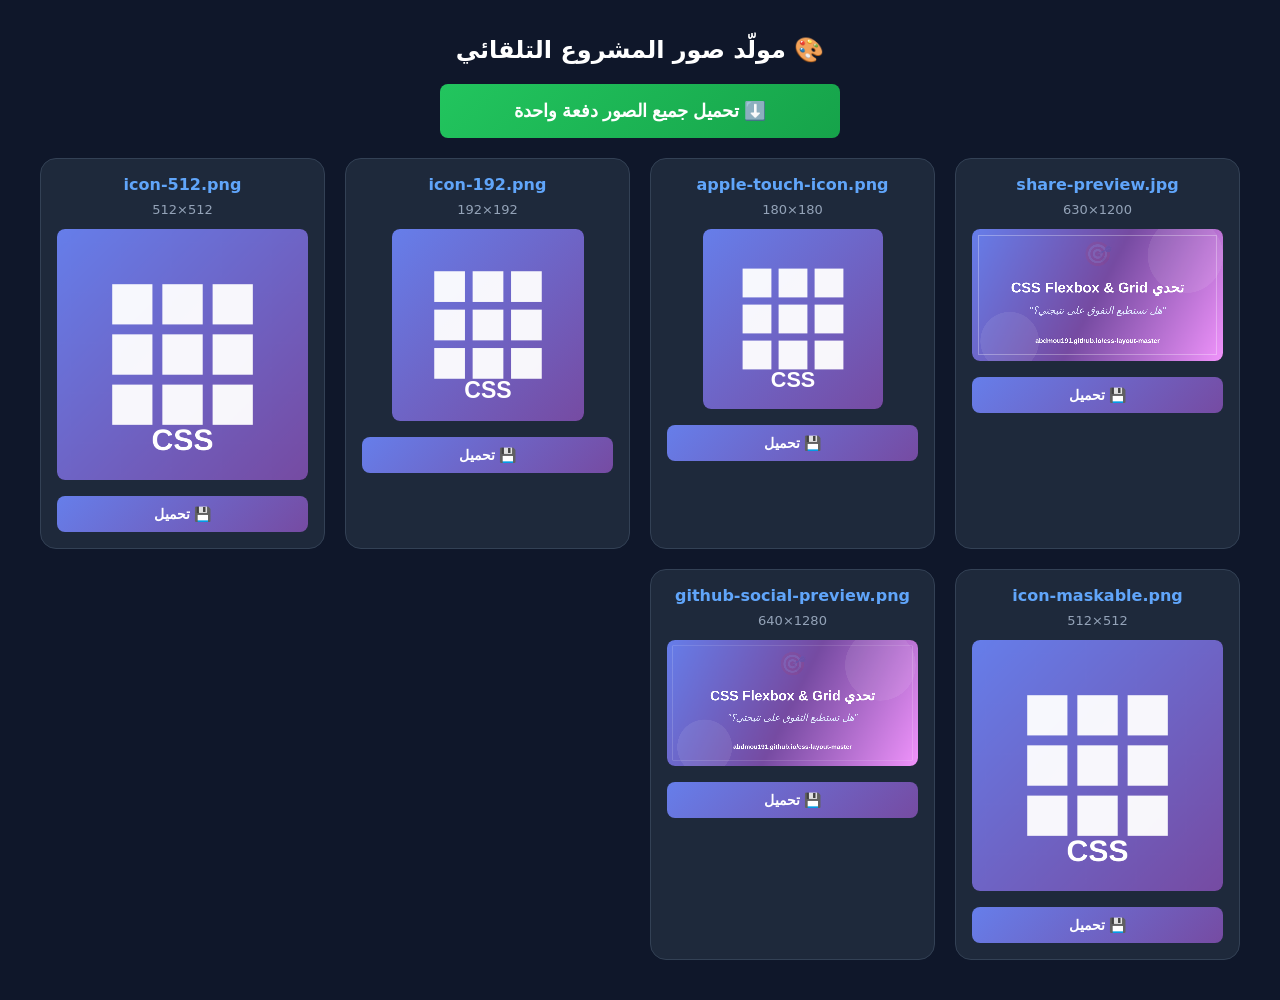
<file: generate-all-images.html>
<!DOCTYPE html>
<html lang="ar" dir="rtl">
<head>
  <meta charset="UTF-8">
  <meta name="viewport" content="width=device-width, initial-scale=1">
  <title>🎨 مولّد صور المشروع</title>
  <style>
    * { box-sizing: border-box; }
    body {
      font-family: system-ui, sans-serif;
      background: #0f172a;
      color: #fff;
      padding: 20px;
      margin: 0;
    }
    h1 { text-align: center; font-size: 24px; }
    .grid {
      display: grid;
      grid-template-columns: repeat(auto-fill, minmax(280px, 1fr));
      gap: 20px;
      max-width: 1200px;
      margin: 20px auto;
    }
    .card {
      background: #1e293b;
      border-radius: 16px;
      padding: 16px;
      text-align: center;
      border: 1px solid #334155;
    }
    .card h3 { font-size: 16px; margin: 0 0 8px; color: #60a5fa; }
    .card p { font-size: 13px; color: #94a3b8; margin: 0 0 12px; }
    canvas {
      border-radius: 8px;
      max-width: 100%;
      margin-bottom: 12px;
      background: #000;
    }
    button {
      background: linear-gradient(135deg, #667eea, #764ba2);
      color: white;
      border: none;
      padding: 10px 20px;
      border-radius: 8px;
      font-size: 14px;
      font-weight: 600;
      cursor: pointer;
      width: 100%;
    }
    button:hover { transform: translateY(-2px); }
    .btn-all {
      display: block;
      max-width: 400px;
      margin: 20px auto;
      padding: 16px;
      font-size: 18px;
      background: linear-gradient(135deg, #22c55e, #16a34a);
    }
  </style>
</head>
<body>
  <h1>🎨 مولّد صور المشروع التلقائي</h1>
  <button class="btn-all" onclick="downloadAll()">⬇️ تحميل جميع الصور دفعة واحدة</button>
  <div class="grid" id="grid"></div>

  <script>
    var images = [
      { name: 'share-preview.jpg', w: 1200, h: 630, type: 'og' },
      { name: 'apple-touch-icon.png', w: 180, h: 180, type: 'icon' },
      { name: 'icon-192.png', w: 192, h: 192, type: 'icon' },
      { name: 'icon-512.png', w: 512, h: 512, type: 'icon' },
      { name: 'icon-maskable.png', w: 512, h: 512, type: 'maskable' },
      { name: 'github-social-preview.png', w: 1280, h: 640, type: 'og' }
    ];

    var grid = document.getElementById('grid');

    function drawIcon(ctx, W, H, maskable) {
      var cx = W/2, cy = H/2;
      var size = Math.min(W, H);
      // خلفية متدرجة
      var g = ctx.createLinearGradient(0, 0, W, H);
      g.addColorStop(0, '#667eea');
      g.addColorStop(1, '#764ba2');
      ctx.fillStyle = g;
      ctx.fillRect(0, 0, W, H);
      // مربعات تمثيل Grid
      var pad = size * 0.22;
      var cell = size * 0.16;
      var gap = size * 0.04;
      ctx.fillStyle = 'rgba(255,255,255,0.95)';
      for (var r = 0; r < 3; r++) {
        for (var c = 0; c < 3; c++) {
          ctx.fillRect(pad + c*(cell+gap), pad + r*(cell+gap), cell, cell);
        }
      }
      // نص CSS
      ctx.fillStyle = '#fff';
      ctx.font = 'bold ' + (size*0.12) + 'px Arial';
      ctx.textAlign = 'center';
      ctx.fillText('CSS', cx, H - size*0.12);
    }

    function drawOG(ctx, W, H) {
      var g = ctx.createLinearGradient(0, 0, W, H);
      g.addColorStop(0, '#667eea');
      g.addColorStop(0.5, '#764ba2');
      g.addColorStop(1, '#f093fb');
      ctx.fillStyle = g;
      ctx.fillRect(0, 0, W, H);
      // دوائر زخرفية
      ctx.fillStyle = 'rgba(255,255,255,0.08)';
      ctx.beginPath(); ctx.arc(W*0.85, H*0.2, 180, 0, Math.PI*2); ctx.fill();
      ctx.beginPath(); ctx.arc(W*0.15, H*0.85, 140, 0, Math.PI*2); ctx.fill();
      // إيموجي
      ctx.font = (H*0.18) + 'px Arial';
      ctx.textAlign = 'center';
      ctx.textBaseline = 'middle';
      ctx.fillText('🎯', W/2, H*0.2);
      // العنوان
      ctx.fillStyle = '#fff';
      ctx.font = 'bold ' + (H*0.11) + 'px Arial';
      ctx.fillText('تحدي CSS Flexbox & Grid', W/2, H*0.45);
      // النص
      ctx.fillStyle = '#e0e7ff';
      ctx.font = 'italic ' + (H*0.075) + 'px Arial';
      ctx.fillText('"هل تستطيع التفوق على نتيجتي؟"', W/2, H*0.62);
      // الرابط
      ctx.fillStyle = '#fff';
      ctx.font = 'bold ' + (H*0.05) + 'px Arial';
      ctx.fillText('abdmou191.github.io/css-layout-master', W/2, H*0.85);
      // إطار
      ctx.strokeStyle = 'rgba(255,255,255,0.3)';
      ctx.lineWidth = 4;
      ctx.strokeRect(30, 30, W-60, H-60);
    }

    function renderCard(img) {
      var card = document.createElement('div');
      card.className = 'card';
      card.innerHTML = '<h3>' + img.name + '</h3><p>' + img.w + '×' + img.h + '</p>';
      var canvas = document.createElement('canvas');
      canvas.width = img.w;
      canvas.height = img.h;
      card.appendChild(canvas);
      var btn = document.createElement('button');
      btn.textContent = '💾 تحميل';
      btn.onclick = function() { downloadImg(img, canvas); };
      card.appendChild(btn);
      grid.appendChild(card);
      var ctx = canvas.getContext('2d');
      if (img.type === 'og') drawOG(ctx, img.w, img.h);
      else drawIcon(ctx, img.w, img.h, img.type === 'maskable');
    }

    function downloadImg(img, canvas) {
      var link = document.createElement('a');
      link.download = img.name;
      link.href = canvas.toDataURL(img.name.endsWith('.jpg') ? 'image/jpeg' : 'image/png', 0.95);
      link.click();
    }

    function downloadAll() {
      images.forEach(function(img, i) {
        setTimeout(function() {
          var c = document.createElement('canvas');
          c.width = img.w; c.height = img.h;
          var ctx = c.getContext('2d');
          if (img.type === 'og') drawOG(ctx, img.w, img.h);
          else drawIcon(ctx, img.w, img.h, img.type === 'maskable');
          downloadImg(img, c);
        }, i * 600);
      });
    }

    images.forEach(renderCard);
  </script>
</body>
</html>
</file>
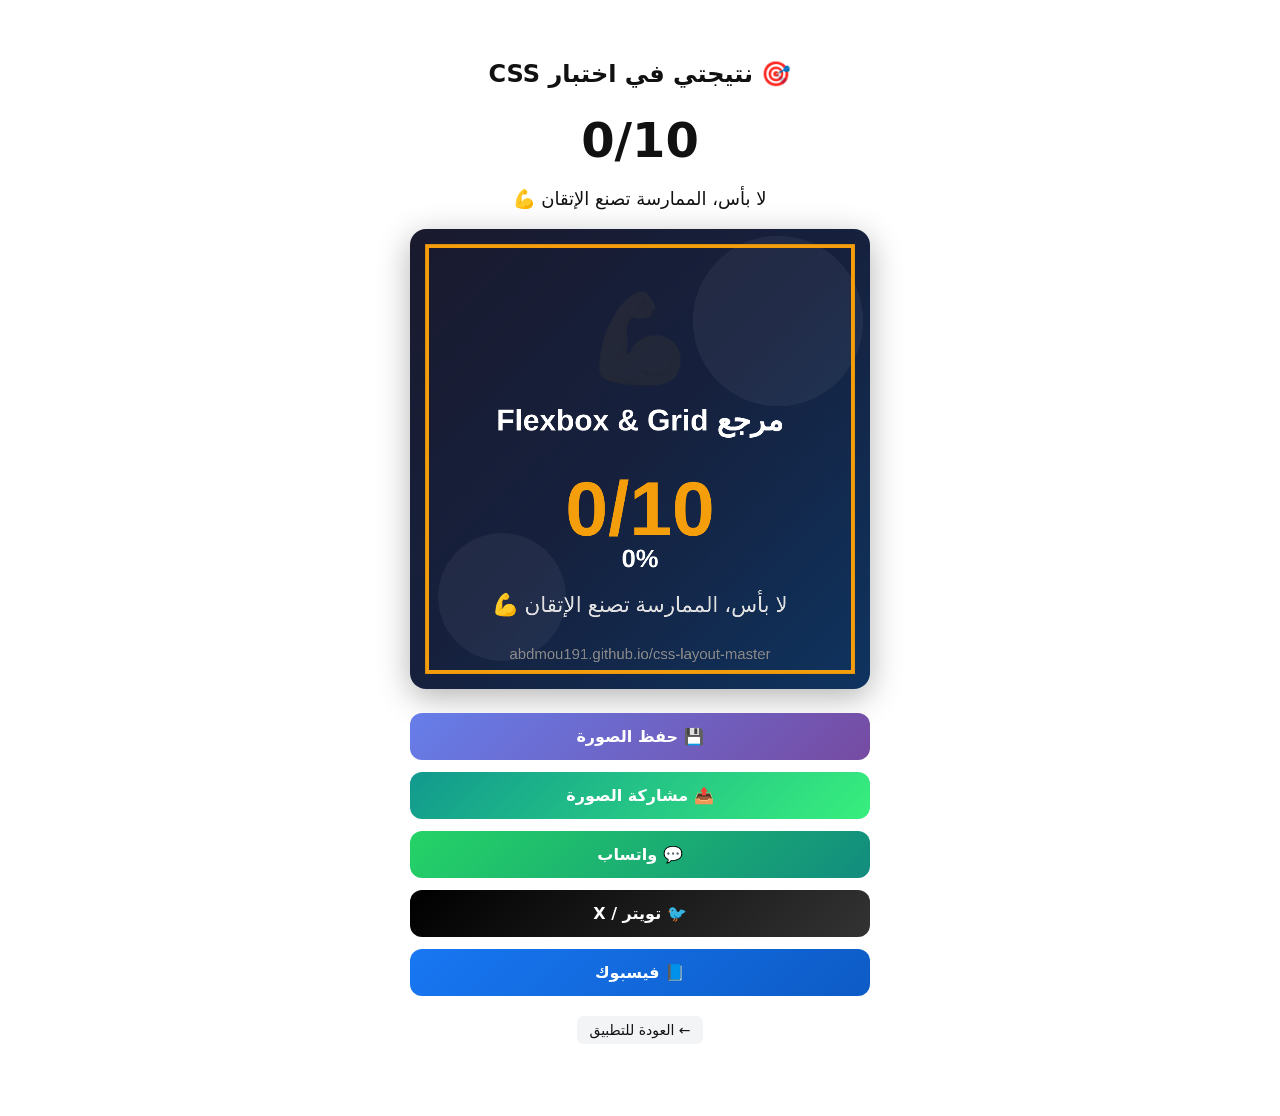
<file: share.html>
<!DOCTYPE html>
<html lang="ar" dir="rtl">
<head>
  <meta charset="UTF-8">
  <meta name="viewport" content="width=device-width, initial-scale=1">
  <meta name="theme-color" content="#111111">
  <title>نتيجتي في اختبار CSS</title>
  
  <!-- Open Graph - فيسبوك سيقرأ هذه البيانات -->
  <meta property="og:title" content="🎯 تحدي CSS Flexbox & Grid">
  <meta property="og:description" content="هل تستطيع التفوق على نتيجتي؟ اختبر نفسك الآن!">
  <meta property="og:image" content="https://abdmou191.github.io/css-layout-master/share-preview.jpg">
  <meta property="og:url" content="https://abdmou191.github.io/css-layout-master/share.html">
  <meta property="og:type" content="website">
  
  <link rel="stylesheet" href="css/style.css">
  
  <style>
    .share-container {
      max-width: 500px;
      margin: 20px auto;
      padding: 20px;
      text-align: center;
    }
    
    .share-container h1 {
      font-size: 24px;
      margin-bottom: 20px;
      color: var(--txt);
    }
    
    #resultCanvas {
      border-radius: 16px;
      box-shadow: 0 8px 32px rgba(0, 0, 0, 0.3);
      max-width: 100%;
      margin: 20px auto;
      display: block;
    }
    
    .share-actions {
      display: flex;
      flex-direction: column;
      gap: 12px;
      margin-top: 24px;
    }
    
    .share-btn {
      padding: 14px 20px;
      border: none;
      border-radius: 12px;
      font-size: 16px;
      font-weight: 600;
      cursor: pointer;
      display: flex;
      align-items: center;
      justify-content: center;
      gap: 10px;
      transition: all 0.3s ease;
      color: white;
    }
    
    .share-btn:hover {
      transform: translateY(-2px);
      box-shadow: 0 6px 20px rgba(0, 0, 0, 0.2);
    }
    
    .btn-save {
      background: linear-gradient(135deg, #667eea 0%, #764ba2 100%);
    }
    
    .btn-share-native {
      background: linear-gradient(135deg, #11998e 0%, #38ef7d 100%);
    }
    
    .btn-facebook {
      background: linear-gradient(135deg, #1877f2 0%, #0d5bc6 100%);
    }
    
    .btn-twitter {
      background: linear-gradient(135deg, #000000 0%, #333333 100%);
    }
    
    .btn-whatsapp {
      background: linear-gradient(135deg, #25d366 0%, #128c7e 100%);
    }
    
    .back-link {
      display: inline-block;
      margin-top: 20px;
      color: var(--accent);
      text-decoration: none;
      font-size: 14px;
    }
    
    .back-link:hover {
      text-decoration: underline;
    }
    
    .score-display {
      font-size: 48px;
      font-weight: 700;
      margin: 20px 0;
      color: var(--accent);
    }
    
    .message {
      font-size: 18px;
      color: var(--txt);
      margin-bottom: 20px;
    }
  </style>
</head>
<body>
  <div class="share-container">
    <h1>🎯 نتيجتي في اختبار CSS</h1>
    
    <div class="score-display" id="scoreDisplay">--/--</div>
    <div class="message" id="messageDisplay">جاري التحميل...</div>
    
    <canvas id="resultCanvas" width="1080" height="1080"></canvas>
    
    <div class="share-actions">
      <button class="share-btn btn-save" id="saveBtn">
        💾 حفظ الصورة
      </button>
      
      <button class="share-btn btn-share-native" id="nativeShareBtn">
        📤 مشاركة الصورة
      </button>
      
      <button class="share-btn btn-whatsapp" id="whatsappBtn">
        💬 واتساب
      </button>
      
      <button class="share-btn btn-twitter" id="twitterBtn">
        🐦 تويتر / X
      </button>
      
      <button class="share-btn btn-facebook" id="facebookBtn">
        📘 فيسبوك
      </button>
    </div>
    
    <a href="index.html" class="back-link">← العودة للتطبيق</a>
  </div>

  <script>
    // قراءة النقاط من URL
    var params = new URLSearchParams(window.location.search);
    var score = parseInt(params.get('score')) || 0;
    var total = parseInt(params.get('total')) || 10;
    var percentage = Math.round((score / total) * 100);
    
    // تحديد الرسالة حسب النسبة
    var message = '';
    var emoji = '';
    var color = '';
    
    if (percentage >= 90) {
      message = 'أداء استثنائي! أنت محترف CSS 🏆';
      emoji = '🏆';
      color = '#FFD700';
    } else if (percentage >= 75) {
      message = 'ممتاز! أتقنت الأساسيات 🌟';
      emoji = '🌟';
      color = '#22c55e';
    } else if (percentage >= 50) {
      message = 'جيد! استمر في التعلم 📚';
      emoji = '📚';
      color = '#3b82f6';
    } else {
      message = 'لا بأس، الممارسة تصنع الإتقان 💪';
      emoji = '💪';
      color = '#f59e0b';
    }
    
    // عرض النتيجة
    document.getElementById('scoreDisplay').textContent = score + '/' + total;
    document.getElementById('messageDisplay').textContent = message;
    
    // رسم الصورة على Canvas
    var canvas = document.getElementById('resultCanvas');
    var ctx = canvas.getContext('2d');
    var W = canvas.width;
    var H = canvas.height;
    
    // خلفية متدرجة
    var gradient = ctx.createLinearGradient(0, 0, W, H);
    gradient.addColorStop(0, '#1a1a2e');
    gradient.addColorStop(0.5, '#16213e');
    gradient.addColorStop(1, '#0f3460');
    ctx.fillStyle = gradient;
    ctx.fillRect(0, 0, W, H);
    
    // دوائر زخرفية
    ctx.fillStyle = 'rgba(255, 255, 255, 0.05)';
    ctx.beginPath();
    ctx.arc(W * 0.8, H * 0.2, 200, 0, Math.PI * 2);
    ctx.fill();
    ctx.beginPath();
    ctx.arc(W * 0.2, H * 0.8, 150, 0, Math.PI * 2);
    ctx.fill();
    
    // الإطار الذهبي
    ctx.strokeStyle = color;
    ctx.lineWidth = 8;
    ctx.strokeRect(40, 40, W - 80, H - 80);
    
    // الإيموجي الكبير
    ctx.font = '200px Arial';
    ctx.textAlign = 'center';
    ctx.textBaseline = 'middle';
    ctx.fillText(emoji, W / 2, H * 0.25);
    
    // عنوان
    ctx.fillStyle = '#ffffff';
    ctx.font = 'bold 70px Arial';
    ctx.fillText('مرجع Flexbox & Grid', W / 2, H * 0.42);
    
    // النتيجة
    ctx.fillStyle = color;
    ctx.font = 'bold 180px Arial';
    ctx.fillText(score + '/' + total, W / 2, H * 0.62);
    
    // النسبة المئوية
    ctx.fillStyle = '#ffffff';
    ctx.font = 'bold 60px Arial';
    ctx.fillText(percentage + '%', W / 2, H * 0.72);
    
    // الرسالة
    ctx.font = '50px Arial';
    ctx.fillStyle = '#e0e0e0';
    
    // تقسيم النص الطويل
    var words = message.split(' ');
    var lines = [];
    var currentLine = '';
    for (var i = 0; i < words.length; i++) {
      var testLine = currentLine + words[i] + ' ';
      if (ctx.measureText(testLine).width > W - 100 && currentLine !== '') {
        lines.push(currentLine);
        currentLine = words[i] + ' ';
      } else {
        currentLine = testLine;
      }
    }
    lines.push(currentLine);
    
    var lineHeight = 70;
    var startY = H * 0.82;
    for (var j = 0; j < lines.length; j++) {
      ctx.fillText(lines[j].trim(), W / 2, startY + (j * lineHeight));
    }
    
    // الشعار في الأسفل
    ctx.fillStyle = '#888888';
    ctx.font = '35px Arial';
    ctx.fillText('abdmou191.github.io/css-layout-master', W / 2, H - 80);
    
    // ====== أزرار المشاركة ======
    
    // حفظ الصورة
    document.getElementById('saveBtn').addEventListener('click', function() {
      canvas.toBlob(function(blob) {
        var url = URL.createObjectURL(blob);
        var a = document.createElement('a');
        a.href = url;
        a.download = 'css-quiz-result-' + score + '-' + total + '.png';
        a.click();
        URL.revokeObjectURL(url);
      }, 'image/png');
    });
    
    // مشاركة أصلية (Web Share API مع ملف)
    document.getElementById('nativeShareBtn').addEventListener('click', async function() {
      if (!navigator.share) {
        alert('مشاركة الملفات غير مدعومة في هذا المتصفح');
        return;
      }
      
      canvas.toBlob(async function(blob) {
        var file = new File([blob], 'css-result.png', { type: 'image/png' });
        try {
          await navigator.share({
            files: [file],
            title: 'نتيجتي في اختبار CSS',
            text: message + ' (' + score + '/' + total + ')',
            url: 'https://abdmou191.github.io/css-layout-master/'
          });
        } catch (err) {
          console.log('مشاركة ملغاة:', err);
        }
      }, 'image/png');
    });
    
    // واتساب
    document.getElementById('whatsappBtn').addEventListener('click', function() {
      var text = encodeURIComponent(message + ' (' + score + '/' + total + ') 🎯\n\nجرّب الاختبار هنا:\nhttps://abdmou191.github.io/css-layout-master/');
      window.open('https://wa.me/?text=' + text, '_blank');
    });
    
    // تويتر
    document.getElementById('twitterBtn').addEventListener('click', function() {
      var text = encodeURIComponent(message + ' (' + score + '/' + total + ') 🎯\n\nجرّب الاختبار هنا:');
      var url = encodeURIComponent('https://abdmou191.github.io/css-layout-master/');
      window.open('https://twitter.com/intent/tweet?text=' + text + '&url=' + url, '_blank');
    });
    
    // فيسبوك
    document.getElementById('facebookBtn').addEventListener('click', function() {
      var url = encodeURIComponent('https://abdmou191.github.io/css-layout-master/');
      window.open('https://www.facebook.com/sharer/sharer.php?u=' + url, '_blank');
    });
  </script>
</body>
</html>
</file>
<file: css/style.css>
:root {
  --bg: #fff;
  --txt: #111;
  --muted: #f3f4f6;
  --border: #e5e7eb;
  --sec: #6b7280;
  --ter: #9ca3af;

  --primary: #111;
  --primary-text: #fff;

  --success: #16a34a;
  --success-bg: rgba(22, 163, 74, .1);

  --danger: #dc2626;
  --danger-bg: rgba(220, 38, 38, .1);

  --note-bg: rgba(59, 130, 246, .1);
  --note-border: #3b82f6;
  --note-text: var(--txt);

  --shadow-sm: 0 1px 2px rgba(0, 0, 0, .12);
  --shadow-md: 0 8px 24px rgba(0, 0, 0, .08);

  --radius-sm: 6px;
  --radius-md: 8px;
  --radius-lg: 10px;
  --radius-xl: 12px;

  --header-gap: 10px;
  --sidebar-width: 280px;

  color-scheme: light;
}

html.dark, body.dark {
  --bg: #111;
  --txt: #eee;
  --muted: #1f2937;
  --border: #374151;
  --sec: #9ca3af;
  --ter: #6b7280;

  --primary: #eee;
  --primary-text: #111;

  --success: #22c55e;
  --success-bg: rgba(34, 197, 94, .13);

  --danger: #f87171;
  --danger-bg: rgba(248, 113, 113, .13);

  --note-bg: rgba(59, 130, 246, .16);
  --note-border: #60a5fa;
  --note-text: var(--txt);

  --shadow-sm: 0 1px 2px rgba(0, 0, 0, .35);
  --shadow-md: 0 8px 24px rgba(0, 0, 0, .28);

  color-scheme: dark;
}

* {
  box-sizing: border-box;
}



/* ============ إصلاح التمرير ومنع السحب في التطبيق المثبت فقط ============ */
html {
  min-height: 100%;
  background: var(--bg);
}

body {
  font-family: system-ui, -apple-system, "Segoe UI", Tahoma, Arial, sans-serif;
  background: var(--bg);
  color: var(--txt);
  margin: 0 auto;
  padding: 16px;
  max-width: 920px;
  margin-inline: auto;
  min-height: 100vh;
  transition: background-color .25s ease, color .25s ease;
  /* السماح بالتمرير الطبيعي بدون تجميد */
  overflow-y: auto; 
}

/* منع السحب للتحديث (Pull-to-Refresh) في التطبيق المثبت فقط */
@media (display-mode: standalone) {
  html, body {
    overscroll-behavior-y: none;
  }
}

body {
  font-family: system-ui, -apple-system, "Segoe UI", Tahoma, Arial, sans-serif;
  background: var(--bg);
  color: var(--txt);
  margin: 0 auto;
  padding: 16px;
  max-width: 920px;
  margin-inline: auto;
  min-height: 100vh;
  transition: background-color .25s ease, color .25s ease;
}

body[dir="rtl"] {
  text-align: right;
}

body[dir="ltr"] {
  text-align: left;
}

button,
select,
input {
  font: inherit;
}

button {
  -webkit-tap-highlight-color: transparent;
}

button:focus-visible,
select:focus-visible,
input:focus-visible {
  outline: 2px solid #3b82f6;
  outline-offset: 2px;
}

.app-header {
  display: flex;
  align-items: flex-start;
  justify-content: space-between;
  gap: var(--header-gap);
  margin-bottom: 12px;
}

h1 {
  font-size: 20px;
  font-weight: 700;
  margin: 0;
  line-height: 1.5;
}

.header-controls {
  display: flex;
  align-items: center;
  gap: 15px;
  flex-shrink: 0;
}

.lang-selector {
  border: 1px solid var(--border);
  background: var(--muted);
  color: var(--txt);
  border-radius: var(--radius-md);
  padding: 6px 10px;
  font-size: 13px;
  cursor: pointer;
  min-height: 34px;
  transition: background-color .25s ease, color .25s ease, border-color .25s ease;
}

.dark-toggle {
  border: 1px solid var(--border);
  background: var(--muted);
  color: var(--txt);
  border-radius: var(--radius-md);
  width: 36px;
  height: 34px;
  display: inline-flex;
  align-items: center;
  justify-content: center;
  cursor: pointer;
  padding: 0;
  transition: background-color .25s ease, color .25s ease, border-color .25s ease, transform .2s ease;
}

.dark-toggle:hover {
  transform: translateY(-1px);
}

.dark-toggle .icon-dark {
  display: none;
}

body.dark .dark-toggle .icon-light {
  display: none;
}

body.dark .dark-toggle .icon-dark {
  display: inline;
}

.seg {
  display: flex;
  gap: 4px;
  background: var(--muted);
  border-radius: var(--radius-lg);
  padding: 4px;
  margin-bottom: 12px;
  flex-wrap: wrap;
  transition: background-color .25s ease;
}

.seg button {
  flex: 1;
  min-width: 100px;
  border: 0;
  background: transparent;
  color: var(--sec);
  padding: 8px 4px;
  border-radius: var(--radius-md);
  cursor: pointer;
  font-size: 14px;
  transition: background-color .2s ease, color .2s ease, box-shadow .2s ease;
}

.seg button.on {
  background: var(--bg);
  color: var(--txt);
  font-weight: 600;
  box-shadow: var(--shadow-sm);
}

.panel {
  border: 1px solid var(--border);
  border-radius: var(--radius-xl);
  padding: 12px;
  background: transparent;
  transition: border-color .25s ease, background-color .25s ease;
}

.lbl {
  font-size: 12px;
  color: var(--ter);
  margin: 10px 0 4px;
}

.lbl:first-child {
  margin-top: 0;
}

.opts {
  display: flex;
  flex-wrap: wrap;
  gap: 4px;
}

.opts button {
  border: 1px solid var(--border);
  background: transparent;
  color: var(--sec);
  border-radius: var(--radius-sm);
  padding: 4px 8px;
  font-size: 12px;
  cursor: pointer;
  font-family: ui-monospace, Consolas, monospace;
  direction: ltr;
  unicode-bidi: isolate;
  transition: background-color .2s ease, color .2s ease, border-color .2s ease;
}

.opts button.on {
  border-color: var(--txt);
  color: var(--txt);
  font-weight: 600;
  background: var(--muted);
}

input[type="range"] {
  width: 100%;
  accent-color: var(--txt);
  margin: 2px 0;
}

.stage {
  border: 1px dashed var(--ter);
  border-radius: var(--radius-lg);
  padding: 8px;
  min-height: 190px;
  overflow: hidden;
  direction: ltr;
  background: transparent;
  transition: border-color .25s ease, background-color .25s ease;
}

.stage.sm {
  min-height: 140px;
}

.box {
  border-radius: var(--radius-sm);
  display: flex;
  align-items: center;
  justify-content: center;
  font-size: 13px;
  font-weight: 600;
  min-width: 36px;
  min-height: 36px;
  transition: all .25s ease;
  border: 1px solid;
  color: inherit;
  direction: ltr;
  unicode-bidi: isolate;
}

pre {
  background: var(--muted);
  color: var(--txt);
  border-radius: var(--radius-lg);
  padding: 12px;
  font-family: ui-monospace, Consolas, monospace;
  font-size: 12px;
  line-height: 1.7;
  direction: ltr;
  text-align: left;
  overflow-x: auto;
  margin: 12px 0;
  white-space: pre-wrap;
  transition: background-color .25s ease, color .25s ease;
}

.cap {
  font-size: 12px;
  color: var(--ter);
  margin-bottom: 6px;
  display: flex;
  justify-content: space-between;
  gap: 8px;
}

.qopt {
  display: block;
  width: 100%;
  text-align: start;
  border: 1px solid var(--border);
  background: transparent;
  border-radius: var(--radius-lg);
  padding: 10px 12px;
  margin-top: 8px;
  cursor: pointer;
  font-size: 15px;
  color: var(--txt);
  transition: background-color .2s ease, border-color .2s ease, color .2s ease;
}

.qopt:hover:not(:disabled) {
  background: var(--muted);
}

.qopt:disabled {
  cursor: default;
}

.qopt.ok {
  border-color: var(--success);
  background: var(--success-bg);
}

.qopt.bad {
  border-color: var(--danger);
  background: var(--danger-bg);
}

.expl {
  font-size: 13px;
  margin-top: 10px;
  padding: 10px 12px;
  border-radius: var(--radius-lg);
  background: var(--muted);
  color: var(--txt);
  display: none;
  line-height: 1.8;
}

.pbtn {
  border: 0;
  background: var(--primary);
  color: var(--primary-text);
  border-radius: var(--radius-md);
  padding: 8px 20px;
  font-size: 14px;
  cursor: pointer;
  margin-top: 12px;
  transition: background-color .25s ease, color .25s ease, opacity .2s ease, transform .2s ease;
}

.pbtn:hover:not(:disabled) {
  transform: translateY(-1px);
}

.pbtn:disabled {
  opacity: .35;
  cursor: default;
}

.pbtn.ghost {
  background: transparent;
  border: 1px solid var(--border);
  color: var(--txt);
}

.grid2 {
  display: grid;
  gap: 12px;
  grid-template-columns: var(--sidebar-width) minmax(0, 1fr);
  transition: grid-template-columns .4s ease;
  align-items: start;
}

.grid2.sidebar-hidden {
  grid-template-columns: 0 minmax(0, 1fr);
}

.side {
  transition:
    opacity .3s ease,
    transform .3s ease,
    padding .3s ease,
    border-color .3s ease,
    max-height .35s ease,
    margin .35s ease;
  overflow: auto;
  min-width: 0;
}

.side.hidden {
  opacity: 0;
  pointer-events: none;
  transform: translateX(18px);
  padding: 0;
  border-color: transparent;
}

html[dir="ltr"] .side.hidden,
body[dir="ltr"] .side.hidden {
  transform: translateX(-18px);
}

.toggle-sidebar-btn {
  margin-bottom: 8px;
  background: var(--muted);
  border: 1px solid var(--border);
  color: var(--txt);
  padding: 6px 12px;
  border-radius: var(--radius-md);
  cursor: pointer;
  font-size: 13px;
  display: inline-flex;
  align-items: center;
  gap: 6px;
  transition: background-color .25s ease, color .25s ease, border-color .25s ease;
}

.side button {
  display: block;
  width: 100%;
  text-align: start;
  border: 0;
  background: transparent;
  border-radius: var(--radius-md);
  padding: 8px 10px;
  cursor: pointer;
  font-size: 13px;
  color: var(--sec);
  transition: background-color .2s ease, color .2s ease;
}

.side button:hover {
  background: var(--muted);
  color: var(--txt);
}

.side button.on {
  background: var(--muted);
  color: var(--txt);
  font-weight: 600;
}

.side .grp {
  font-size: 11px;
  color: var(--ter);
  margin: 10px 6px 4px;
  font-weight: 600;
}

.lesson {
  min-width: 0;
}

.lesson h2 {
  font-size: 17px;
  margin: 4px 0 8px;
  line-height: 1.6;
}

.lesson h3 {
  font-size: 15px;
  margin: 16px 0 8px;
  line-height: 1.6;
}

.lesson p {
  font-size: 14px;
  line-height: 1.9;
  color: var(--txt);
  margin: 8px 0;
}

.lesson ul,
.lesson ol {
  font-size: 14px;
  line-height: 1.9;
  padding-inline-start: 24px;
  margin: 8px 0;
}

.lesson li {
  margin: 4px 0;
}

.lesson .note {
  font-size: 13px;
  color: var(--note-text);
  background: var(--note-bg);
  border-inline-start: 3px solid var(--note-border);
  border-radius: var(--radius-md);
  padding: 8px 12px;
  margin-top: 12px;
  line-height: 1.8;
}

table.vals {
  width: 100%;
  border-collapse: collapse;
  font-size: 13px;
  margin: 8px 0;
}

table.vals td,
table.vals th {
  border: 1px solid var(--border);
  padding: 6px 10px;
  text-align: start;
  vertical-align: top;
}

table.vals th {
  background: var(--muted);
  font-weight: 600;
}

table.vals code {
  font-family: ui-monospace, Consolas, monospace;
  direction: ltr;
  unicode-bidi: isolate;
}

code {
  font-family: ui-monospace, Consolas, monospace;
  background: var(--muted);
  color: var(--txt);
  border-radius: 4px;
  padding: 1px 5px;
  font-size: .92em;
  direction: ltr;
  unicode-bidi: isolate;
}

.chips {
  display: flex;
  flex-wrap: wrap;
  gap: 4px;
  margin-bottom: 12px;
}

.chips button {
  border: 1px solid var(--border);
  background: transparent;
  color: var(--sec);
  border-radius: var(--radius-sm);
  padding: 5px 10px;
  font-size: 12px;
  cursor: pointer;
  transition: background-color .2s ease, color .2s ease, border-color .2s ease;
}

.chips button.done {
  border-color: var(--success);
  color: var(--success);
}

.chips button.on {
  border-color: var(--txt);
  color: var(--txt);
  font-weight: 600;
  background: var(--muted);
}

.score {
  font-size: 32px;
  font-weight: 600;
}

.msg {
  font-size: 14px;
  margin-top: 10px;
  padding: 10px 12px;
  border-radius: var(--radius-lg);
  display: none;
  line-height: 1.7;
}

.msg.ok {
  display: block;
  background: var(--success-bg);
  color: var(--success);
}

.msg.no {
  display: block;
  background: var(--danger-bg);
  color: var(--danger);
}

#appGoalWelcome {
  padding: 4px;
}

#appGoalWelcome h2 {
  margin-top: 0;
}

#codeOut {
  min-height: 80px;
}

.install-app-btn {
  border: 1px solid var(--border);
  background: var(--muted);
  color: var(--txt);
  border-radius: var(--radius-md);
  padding: 6px 12px;
  font-size: 13px;
  cursor: pointer;
  display: none;
  align-items: center;
  gap: 6px;
  min-height: 34px;
  transition: background-color .25s ease, color .25s ease, border-color .25s ease;
}

.install-app-btn.show {
  display: inline-flex;
}

.app-toast {
  position: fixed;
  inset-inline: 16px;
  bottom: 16px;
  margin-inline: auto;
  max-width: 420px;
  background: var(--txt);
  color: var(--bg);
  border-radius: var(--radius-lg);
  padding: 10px 14px;
  font-size: 13px;
  line-height: 1.7;
  box-shadow: var(--shadow-md);
  z-index: 9999;
  opacity: 0;
  transform: translateY(12px);
  pointer-events: none;
  transition: opacity .25s ease, transform .25s ease;
}

.app-toast.show {
  opacity: 1;
  transform: translateY(0);
}

.loading-lang {
  opacity: .65;
  pointer-events: none;
}

[dir="ltr"] .opts,
[dir="ltr"] .chips,
[dir="ltr"] .seg {
  direction: ltr;
}

[dir="rtl"] .opts,
[dir="rtl"] .chips,
[dir="rtl"] .seg {
  direction: rtl;
}

[dir="rtl"] .opts button,
[dir="rtl"] code,
[dir="rtl"] pre,
[dir="rtl"] .stage {
  direction: ltr;
}

@media (max-width: 760px) {
  body {
    padding: 12px;
  }

  .app-header {
    align-items: stretch;
    flex-direction: column;
  }

  .header-controls {
    justify-content: flex-start;
    flex-wrap: wrap;
  }

  h1 {
    font-size: 18px;
  }

  .seg button {
    min-width: calc(50% - 4px);
    font-size: 13px;
  }

  .grid2 {
    grid-template-columns: 1fr;
  }

  .grid2.sidebar-hidden {
    grid-template-columns: 1fr;
  }

  .side {
    max-height: 520px;
  }

  .side.hidden {
    max-height: 0;
    padding-top: 0;
    padding-bottom: 0;
    margin-top: 0;
    margin-bottom: 0;
    border-width: 0;
    transform: translateY(-8px);
  }

  html[dir="ltr"] .side.hidden,
  body[dir="ltr"] .side.hidden {
    transform: translateY(-8px);
  }

  .stage {
    min-height: 170px;
  }

  .stage.sm {
    min-height: 135px;
  }

  table.vals {
    display: block;
    overflow-x: auto;
    white-space: normal;
  }
}

@media (max-width: 420px) {
  body {
    padding: 10px;
  }

  .seg {
    gap: 3px;
    padding: 3px;
  }

  .seg button {
    min-width: calc(50% - 3px);
    padding: 8px 3px;
    font-size: 12px;
  }

  .panel {
    padding: 10px;
  }

  .lang-selector {
    font-size: 12px;
    padding: 6px 8px;
  }

  .dark-toggle {
    width: 34px;
  }

  .pbtn {
    width: 100%;
  }

  .pbtn + .pbtn {
    margin-top: 8px;
  }

  .opts button {
    font-size: 11px;
    padding: 4px 7px;
  }

  .box {
    min-width: 32px;
    min-height: 32px;
    font-size: 12px;
  }
}

@media (prefers-reduced-motion: reduce) {
  *,
  *::before,
  *::after {
    transition-duration: .01ms !important;
    animation-duration: .01ms !important;
    animation-iteration-count: 1 !important;
    scroll-behavior: auto !important;
  }
}

/* ============ Legal Pages ============ */
.legal-content {
  max-width: 800px;
  margin: 0 auto;
  line-height: 1.8;
}

.legal-content h2 {
  font-size: 22px;
  margin-bottom: 8px;
  color: var(--txt);
}

.legal-content h3 {
  font-size: 17px;
  margin-top: 24px;
  margin-bottom: 8px;
  color: var(--accent);
}

.legal-content p {
  font-size: 14px;
  margin: 10px 0;
  color: var(--txt);
}

.legal-content ul {
  padding-inline-start: 20px;
  margin: 10px 0;
}

.legal-content li {
  font-size: 14px;
  margin: 6px 0;
  color: var(--txt);
}

.legal-content a {
  color: var(--accent);
  text-decoration: none;
}

.legal-content a:hover {
  text-decoration: underline;
}

.legal-content section {
  margin-bottom: 20px;
  padding-bottom: 16px;
  border-bottom: 1px solid var(--border);
}

.legal-content section:last-child {
  border-bottom: none;
}

.last-updated {
  font-size: 13px;
  color: var(--sec);
  font-style: italic;
  margin-bottom: 20px;
}

.back-link {
  display: inline-block;
  margin-bottom: 16px;
  color: var(--accent);
  text-decoration: none;
  font-size: 14px;
  padding: 6px 12px;
  border-radius: 6px;
  background: var(--muted);
  transition: all 0.2s ease;
}

.back-link:hover {
  background: var(--border);
  text-decoration: none;
}

/* ============ Footer ============ */
.app-footer {
  margin-top: 32px;
  padding: 20px 16px;
  text-align: center;
  border-top: 1px solid var(--border);
  font-size: 13px;
  color: var(--sec);
}

.app-footer a {
  color: var(--sec);
  text-decoration: none;
  margin: 0 8px;
  transition: color 0.2s ease;
}

.app-footer a:hover {
  color: var(--accent);
}

.app-footer .separator {
  color: var(--border);
}

.app-footer .copyright {
  margin-top: 12px;
  font-size: 12px;
  color: var(--ter);
}

@media (max-width: 640px) {
  .app-footer {
    font-size: 12px;
  }

  .app-footer a {
    display: inline-block;
    margin: 4px 6px;
  }

  .app-footer .separator {
    display: none;
  }
}

/* ============ زر المشاركة ============ */
.share-btn {
  background: linear-gradient(135deg, #667eea 0%, #764ba2 100%);
  color: white;
  font-weight: 600;
  transition: all 0.3s ease;
}

.share-btn:hover {
  transform: translateY(-2px);
  box-shadow: 0 4px 12px rgba(102, 126, 234, 0.4);
}

.share-btn:active {
  transform: translateY(0);
}
</file>
